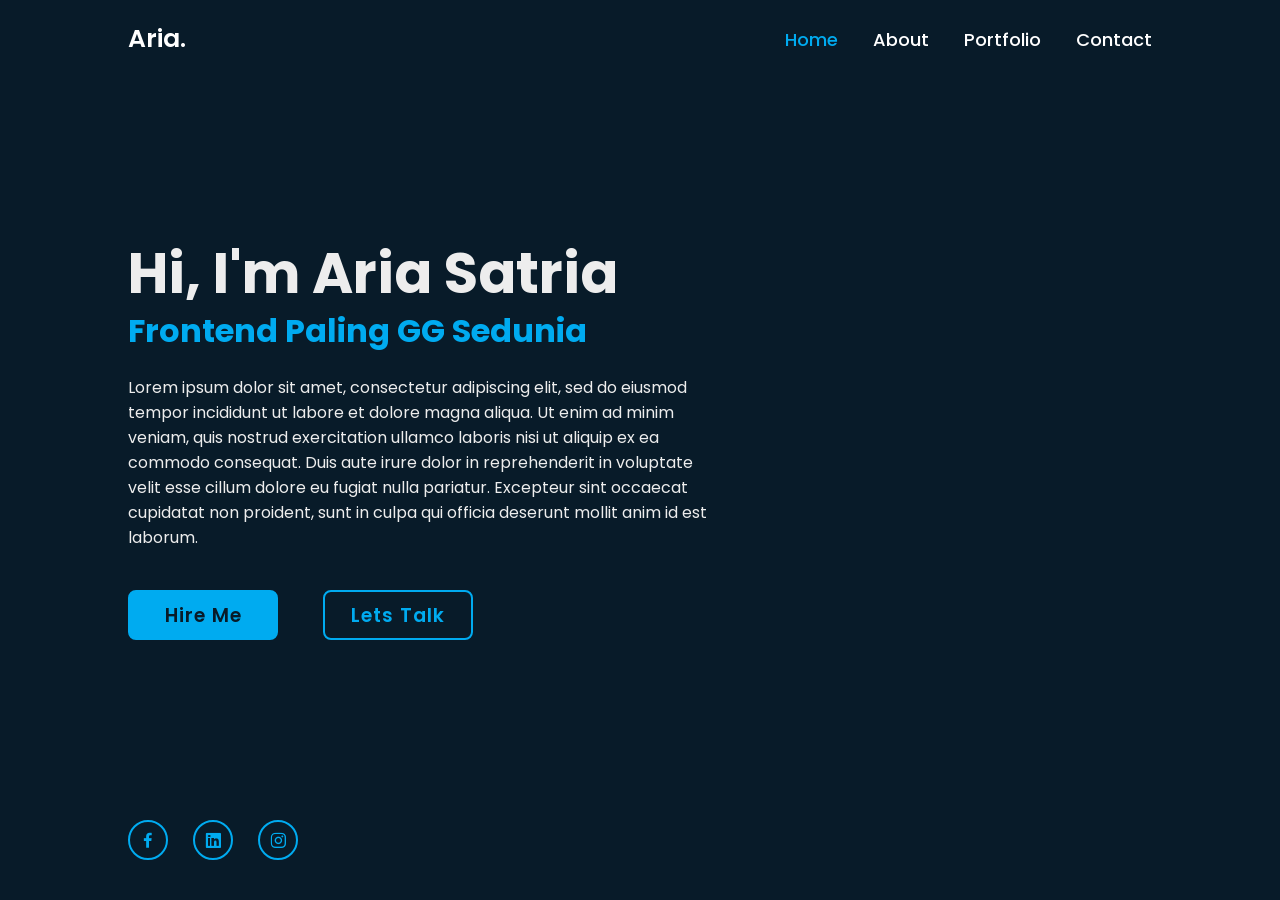
<file: index.html>
<!DOCTYPE html>
<html lang="en">
<head>
    <meta charset="UTF-8">
    <meta http-equiv="X-UA-Compatible" content="IE=edge">
    <meta name="viewport" content="width=device-width, initial-scale=1.0">
    <title>Personal Portfolio Website | Aria Satria</title>
    <link rel="stylesheet" href="style/style.css">
    <link href='https://unpkg.com/boxicons@2.1.4/css/boxicons.min.css' rel='stylesheet'>
    <link href="style/hamburgers.css" rel="stylesheet">
    <script src="style/script.js" defer></script>
</head>
<body>
    <header class="header">
        <div href="#" class="logo">Aria.</a></div>
        <nav class="navbar">
            <button class="hamburger hamburger--collapse" type="button">
                <span class="hamburger-box">
                  <span class="hamburger-inner"></span>
                </span>
            </button>
            <div class="navbar-link">
                <ul>
                    <li><a href="index.html" class="active">Home</a></li>
                    <li><a href="about.html">About</a></li>
                    <!-- <li><a href="#">Services</a></li> -->
                    <li><a href="portfolio.html">Portfolio</a></li>
                    <li><a href="contact.html">Contact</a></li>
                </ul>
            </div>
        </nav>

    </header>

    <section class="home">
        <div class="home-content">
            <h1>Hi, I'm Aria Satria</h1>
            <h3>Frontend Paling GG Sedunia</h3>
            <p>Lorem ipsum dolor sit amet, consectetur adipiscing elit, sed do eiusmod tempor incididunt ut labore et dolore magna aliqua. Ut enim ad minim veniam, quis nostrud exercitation ullamco laboris nisi ut aliquip ex ea commodo consequat. Duis aute irure dolor in reprehenderit in voluptate velit esse cillum dolore eu fugiat nulla pariatur. Excepteur sint occaecat cupidatat non proident, sunt in culpa qui officia deserunt mollit anim id est laborum.</p>
            <div class="btn-box">
                <a href="#">Hire Me</a>
                <a href="#">Lets Talk</a>
            </div>
        </div>

        <div class="home-sci">
            <a href="#"><i class='bx bxl-facebook'></i></a>
            <a href="#"><i class='bx bxl-linkedin-square' ></i></a>
            <a href="#"><i class='bx bxl-instagram'></i></a>
        </div>
    </section>
</body>
</html>
</file>
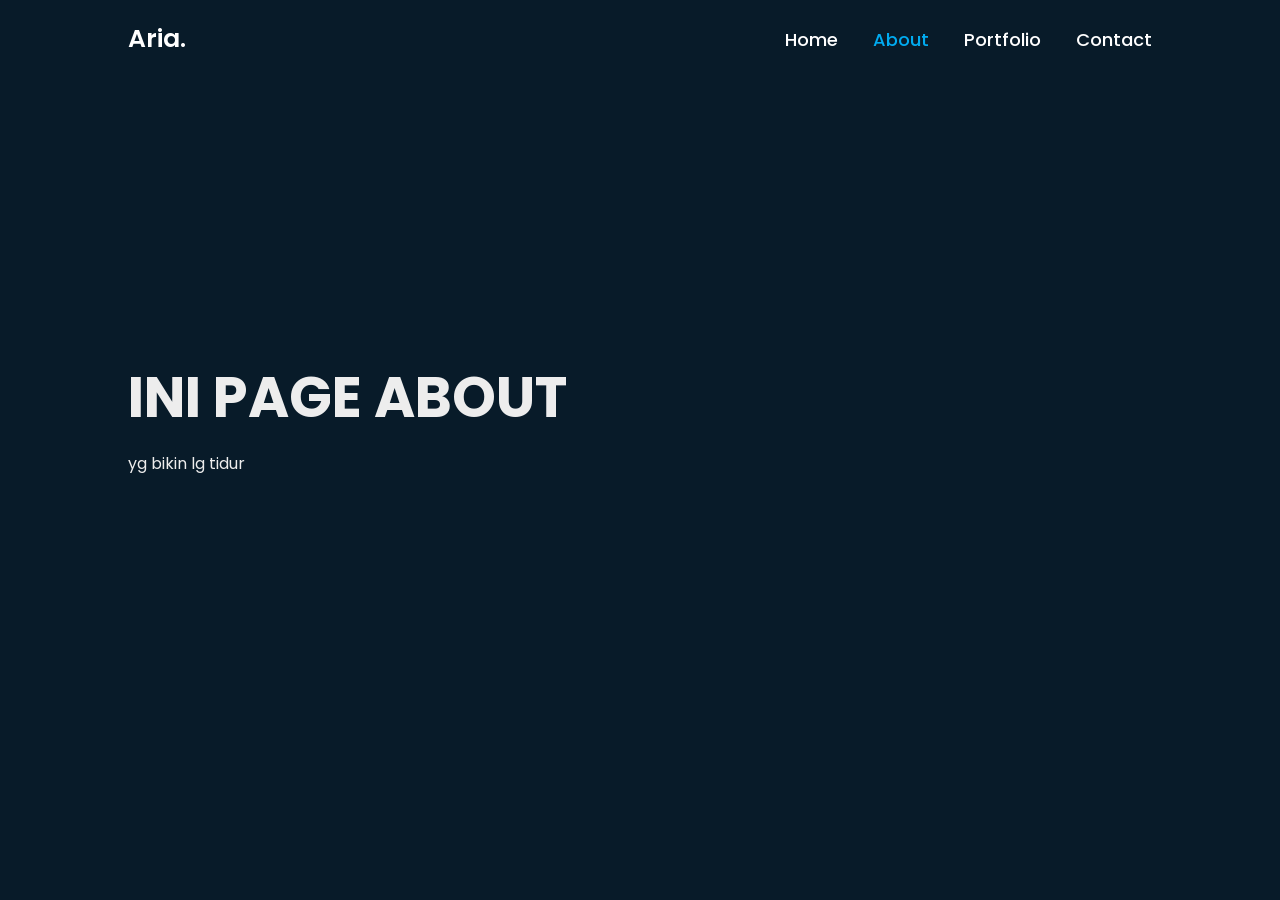
<file: about.html>
<!DOCTYPE html>
<html lang="en">
<head>
    <meta charset="UTF-8">
    <meta http-equiv="X-UA-Compatible" content="IE=edge">
    <meta name="viewport" content="width=device-width, initial-scale=1.0">
    <title>Personal Portfolio Website | Aria Satria</title>
    <link rel="stylesheet" href="style/style.css">
    <link href='https://unpkg.com/boxicons@2.1.4/css/boxicons.min.css' rel='stylesheet'>
    <script src="style/script.js" defer></script>
    <link href="style/hamburgers.css" rel="stylesheet">
</head>
<body>
    <header class="header">
        <div href="#" class="logo">Aria.</a></div>
        <nav class="navbar">
            <button class="hamburger hamburger--collapse" type="button">
                <span class="hamburger-box">
                  <span class="hamburger-inner"></span>
                </span>
            </button>
            <div class="navbar-link">
                <ul>
                    <li><a href="index.html">Home</a></li>
                    <li><a href="about.html" class="active">About</a></li>
                    <!-- <li><a href="#">Services</a></li> -->
                    <li><a href="portfolio.html">Portfolio</a></li>
                    <li><a href="contact.html">Contact</a></li>
                </ul>
            </div>
        </nav>

    </header>

    <section class="home">
        <div class="home-content">
            <h1>INI PAGE ABOUT</h1>
            <p>yg bikin lg tidur</p>
    </section>
</body>
</html>
</file>
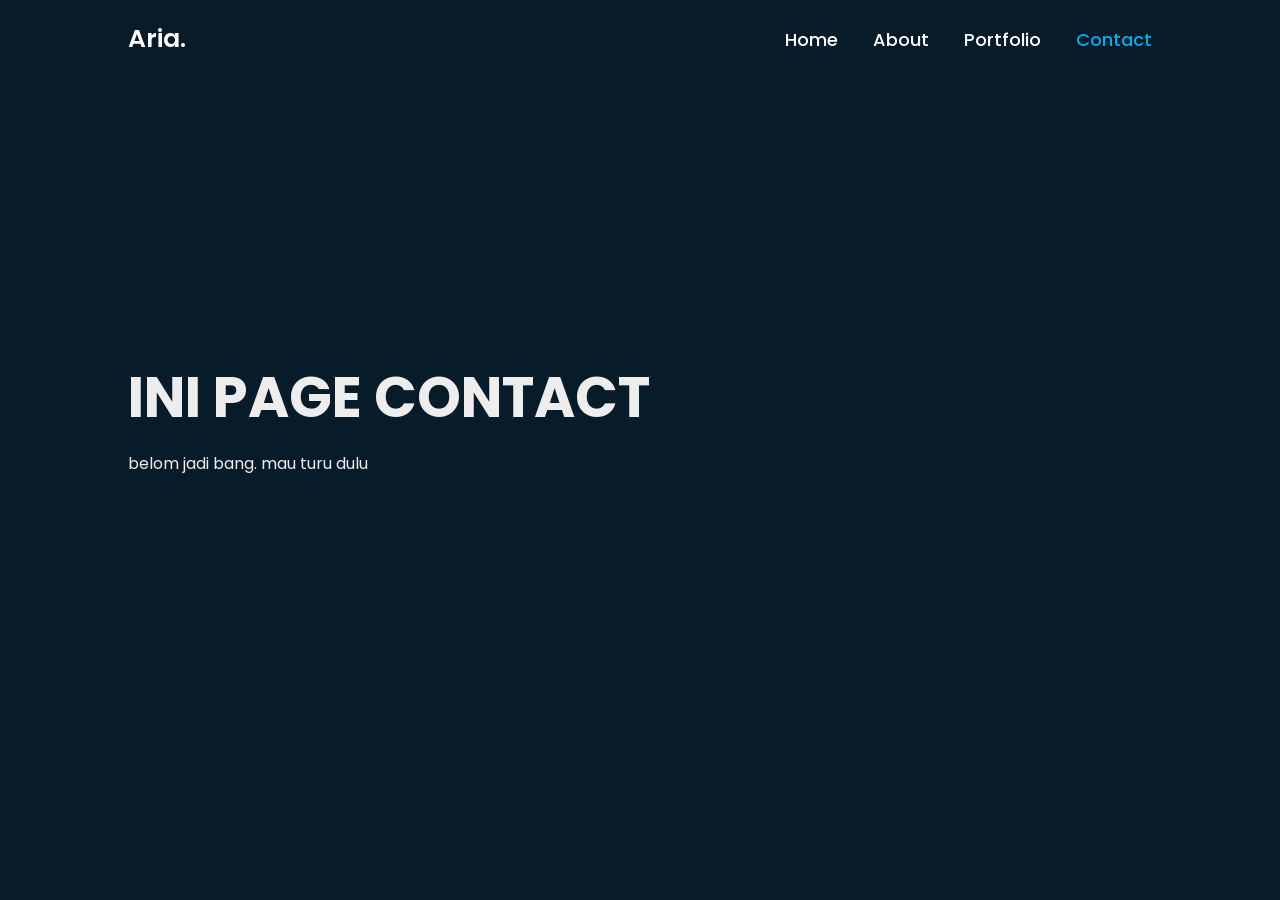
<file: contact.html>
<!DOCTYPE html>
<html lang="en">
<head>
    <meta charset="UTF-8">
    <meta http-equiv="X-UA-Compatible" content="IE=edge">
    <meta name="viewport" content="width=device-width, initial-scale=1.0">
    <title>Personal Portfolio Website | Aria Satria</title>
    <link rel="stylesheet" href="style/style.css">
    <link href='https://unpkg.com/boxicons@2.1.4/css/boxicons.min.css' rel='stylesheet'>
    <script src="style/script.js" defer></script>
    <link href="style/hamburgers.css" rel="stylesheet">
</head>
<body>
    <header class="header">
        <div href="#" class="logo">Aria.</a></div>
        <nav class="navbar">
            <button class="hamburger hamburger--collapse" type="button">
                <span class="hamburger-box">
                  <span class="hamburger-inner"></span>
                </span>
            </button>
            <div class="navbar-link">
                <ul>
                    <li><a href="index.html">Home</a></li>
                    <li><a href="about.html">About</a></li>
                    <!-- <li><a href="#">Services</a></li> -->
                    <li><a href="portfolio.html">Portfolio</a></li>
                    <li><a href="contact.html" class="active">Contact</a></li>
                </ul>
            </div>
        </nav>

    </header>

    <section class="home">
        <div class="home-content">
            <h1>INI PAGE CONTACT</h1>
            <p>belom jadi bang. mau turu dulu</p>
    </section>
</body>
</html>
</file>
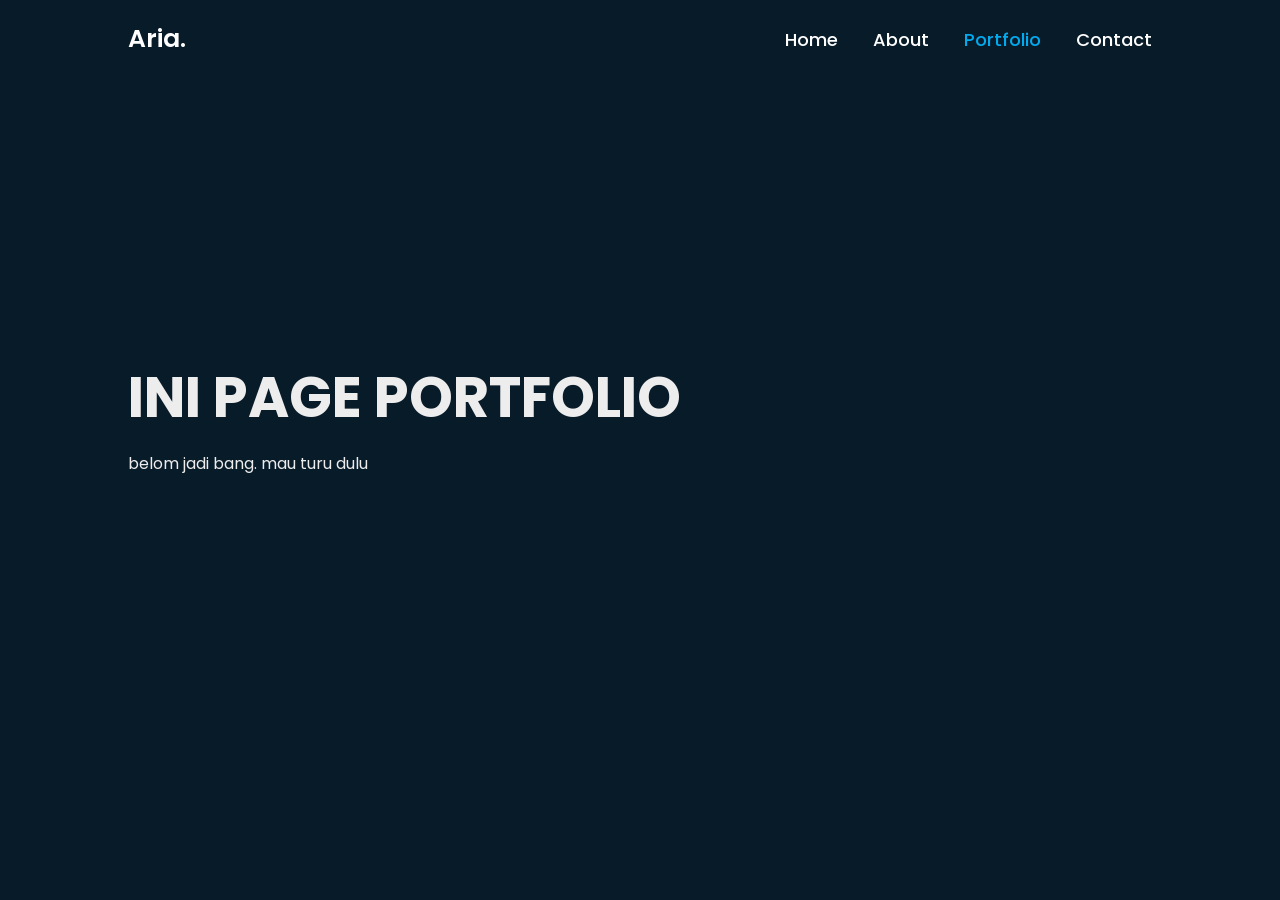
<file: portfolio.html>
<!DOCTYPE html>
<html lang="en">
<head>
    <meta charset="UTF-8">
    <meta http-equiv="X-UA-Compatible" content="IE=edge">
    <meta name="viewport" content="width=device-width, initial-scale=1.0">
    <title>Personal Portfolio Website | Aria Satria</title>
    <link rel="stylesheet" href="style/style.css">
    <link href='https://unpkg.com/boxicons@2.1.4/css/boxicons.min.css' rel='stylesheet'>
    <script src="style/script.js" defer></script>
    <link href="style/hamburgers.css" rel="stylesheet">
</head>
<body>
    <header class="header">
        <div href="#" class="logo">Aria.</a></div>
        <nav class="navbar">
            <button class="hamburger hamburger--collapse" type="button">
                <span class="hamburger-box">
                  <span class="hamburger-inner"></span>
                </span>
            </button>
            <div class="navbar-link">
                <ul>
                    <li><a href="index.html">Home</a></li>
                    <li><a href="about.html">About</a></li>
                    <!-- <li><a href="#">Services</a></li> -->
                    <li><a href="portfolio.html" class="active">Portfolio</a></li>
                    <li><a href="contact.html">Contact</a></li>
                </ul>
            </div>
        </nav>

    </header>

    <section class="home">
        <div class="home-content">
            <h1>INI PAGE PORTFOLIO</h1>
            <p>belom jadi bang. mau turu dulu</p>
    </section>
</body>
</html>
</file>
<file: style/style.css>
@import url('https://fonts.googleapis.com/css2?family=Poppins:wght@300,400,500,600,700,800,900&display=swap');

* {
    margin: 0;
    padding: 0;
    box-sizing: border-box;
    font-family: 'Poppins', sans-serif;
}

body {
    background: #081b29;
    color: #ededed;
}

.header {
    position: fixed;
    top: 0;
    top: 0;
    left: 0;
    width: 100%;
    padding: 20px 10%;
    background: transparent;
    display: flex;
    justify-content: space-between;
    align-items: center;
    z-index: 100;
}

.logo {
    font-size: 25px;
    color: white;
    text-decoration: none;
    font-weight: 600;
}


.navbar {
    display: flex;
    justify-content: space-between;
    position: relative;
}

.navbar-link ul {
    display: flex;
}

.navbar-link li {
    list-style: none;
}

.navbar-link li a {
    font-size: 18px;
    color: white;
    text-decoration: none;
    font-weight: 500;
    margin-left: 35px;
}

.navbar-link li a:hover,
.navbar-link li a.active     {
    color: #00abf0;
}

.hamburger {
    position: fixed;
    top: 32px;
    right: 50px;
    display: none;
    flex-direction: column;
    justify-content: space-between;
    width: 20px;
    height: 17px;
}

/* .hamburger .bar {
    height: 2px;
    width: 100%;
    background-color: white;
    border-radius: 10px;
} */


@media (max-width: 600px) {
    .hamburger {
        display: flex;
    }

    .navbar-link{
        display: none;
        width: 100%;
    }

    .navbar {
        flex-direction: column;
        align-items: flex-start;
    }

    .navbar-link ul {
        flex-direction: column;
        gap: 0.8rem;
        position: fixed;
        top: 1.6rem;
        right: 3rem;
    }

    .navbar-link li {
        text-align: center;
    }

    .navbar-link li a {
        padding: .5rem 1rem;
    }

    .navbar-link.active {
        display: flex;
    }
}


.home {
    height: 100vh;
    /* background: url(''); */
    display: flex;
    align-items: center;
    padding: 0 10%;
}

.home-content {
    max-width: 600px;
    margin: 20px 0 40px;
}

.home-content h1 {
    font-size: 56px;
    font-weight: 700;
    line-height: 1.2;
}

.home-content h3 {
    font-size: 32px;
    font-weight: 700;
    color: #00abf0;
}

.home-content p {
    font-size: 16px;
    margin: 20px 0 40px;
}

.home-content .btn-box {
    display: flex;
    justify-content: space-between;
    width: 345px;
    height: 50px;
}

.btn-box a {
    position: relative;
    display: inline-flex;
    justify-content: center;
    align-items: center;
    width: 150px;
    height: 100%;
    background: #00abf0;
    border: 2px solid #00abf0;
    border-radius: 8px;
    font-size: 19px;
    color: #081b29;
    text-decoration: none;
    font-weight: 600;
    letter-spacing: 1px;
    z-index: 1;
    overflow: hidden;
    transition: .5s;
}

.btn-box a:hover {
    color: #00abf0;
}

.btn-box a:nth-child(2) {
    background: transparent;
    color: #00abf0;
}

.btn-box a:nth-child(2):hover {
    color: #081b29;
}

.btn-box a:nth-child(2)::before {
    background: #00abf0;
}

.btn-box a::before {
    content: '';
    position: absolute;
    top: 0;
    left: 0;
    width: 0;
    height: 100%;
    background: #081b29;
    z-index: -1;
    transition: .5s;
}

.btn-box a:hover::before {
    width: 100%;
}

.home-sci {
    position: absolute;
    bottom: 40px;
    width: 170px;
    display: flex;
    justify-content: space-between;
}

.home-sci a {
    position: relative;
    display: inline-flex;
    justify-content: center;
    align-items: center;
    width: 40px;
    height: 40px;
    background: transparent;
    border: 2px solid #00abf0;
    border-radius: 50%;
    font-size: 20px;
    color: #00abf0;
    text-decoration: none;
    z-index: 1;
    overflow: hidden;
    transition: .5s;
}

.home-sci a:hover {
    color: #081b29;
}

.home-sci a::before {
    content: '';
    position: absolute;
    top: 0;
    left: 0;
    width: 0;
    height: 100%;
    background: #00abf0;
    z-index: -1;
    transition: .5s;
}


.home-sci a:hover::before {
    width: 100%;

}
</file>
<file: style/hamburgers.css>
/*!
 * Hamburgers
 * @description Tasty CSS-animated hamburgers
 * @author Jonathan Suh @jonsuh
 * @site https://jonsuh.com/hamburgers
 * @link https://github.com/jonsuh/hamburgers
 */
.hamburger {
  padding: 15px 15px;
  cursor: pointer;
  transition-property: opacity, filter;
  transition-duration: 0.15s;
  transition-timing-function: linear;
  font: inherit;
  color: inherit;
  text-transform: none;
  background-color: transparent;
  border: 0;
  margin: 0;
  overflow: visible; }
  .hamburger:hover {
    opacity: 1; }
  .hamburger.is-active:hover {
    opacity: 1; }
  .hamburger.is-active .hamburger-inner,
  .hamburger.is-active .hamburger-inner::before,
  .hamburger.is-active .hamburger-inner::after {
    background-color: #ffffffc4; }

.hamburger-box {
  width: 40px;
  height: 24px;
  display: inline-block;
  position: relative; }

.hamburger-inner {
  display: block;
  top: 50%;
  margin-top: -2px; }
  .hamburger-inner, .hamburger-inner::before, .hamburger-inner::after {
    width: 40px;
    height: 4px;
    background-color: #ffffff;
    border-radius: 4px;
    position: absolute;
    transition-property: transform;
    transition-duration: 0.15s;
    transition-timing-function: ease; }
  .hamburger-inner::before, .hamburger-inner::after {
    content: "";
    display: block; }
  .hamburger-inner::before {
    top: -10px; }
  .hamburger-inner::after {
    bottom: -10px; }

/*
   * 3DX
   */
.hamburger--3dx .hamburger-box {
  perspective: 80px; }

.hamburger--3dx .hamburger-inner {
  transition: transform 0.15s cubic-bezier(0.645, 0.045, 0.355, 1), background-color 0s 0.1s cubic-bezier(0.645, 0.045, 0.355, 1); }
  .hamburger--3dx .hamburger-inner::before, .hamburger--3dx .hamburger-inner::after {
    transition: transform 0s 0.1s cubic-bezier(0.645, 0.045, 0.355, 1); }

.hamburger--3dx.is-active .hamburger-inner {
  background-color: transparent !important;
  transform: rotateY(180deg); }
  .hamburger--3dx.is-active .hamburger-inner::before {
    transform: translate3d(0, 10px, 0) rotate(45deg); }
  .hamburger--3dx.is-active .hamburger-inner::after {
    transform: translate3d(0, -10px, 0) rotate(-45deg); }

/*
   * 3DX Reverse
   */
.hamburger--3dx-r .hamburger-box {
  perspective: 80px; }

.hamburger--3dx-r .hamburger-inner {
  transition: transform 0.15s cubic-bezier(0.645, 0.045, 0.355, 1), background-color 0s 0.1s cubic-bezier(0.645, 0.045, 0.355, 1); }
  .hamburger--3dx-r .hamburger-inner::before, .hamburger--3dx-r .hamburger-inner::after {
    transition: transform 0s 0.1s cubic-bezier(0.645, 0.045, 0.355, 1); }

.hamburger--3dx-r.is-active .hamburger-inner {
  background-color: transparent !important;
  transform: rotateY(-180deg); }
  .hamburger--3dx-r.is-active .hamburger-inner::before {
    transform: translate3d(0, 10px, 0) rotate(45deg); }
  .hamburger--3dx-r.is-active .hamburger-inner::after {
    transform: translate3d(0, -10px, 0) rotate(-45deg); }

/*
   * 3DY
   */
.hamburger--3dy .hamburger-box {
  perspective: 80px; }

.hamburger--3dy .hamburger-inner {
  transition: transform 0.15s cubic-bezier(0.645, 0.045, 0.355, 1), background-color 0s 0.1s cubic-bezier(0.645, 0.045, 0.355, 1); }
  .hamburger--3dy .hamburger-inner::before, .hamburger--3dy .hamburger-inner::after {
    transition: transform 0s 0.1s cubic-bezier(0.645, 0.045, 0.355, 1); }

.hamburger--3dy.is-active .hamburger-inner {
  background-color: transparent !important;
  transform: rotateX(-180deg); }
  .hamburger--3dy.is-active .hamburger-inner::before {
    transform: translate3d(0, 10px, 0) rotate(45deg); }
  .hamburger--3dy.is-active .hamburger-inner::after {
    transform: translate3d(0, -10px, 0) rotate(-45deg); }

/*
   * 3DY Reverse
   */
.hamburger--3dy-r .hamburger-box {
  perspective: 80px; }

.hamburger--3dy-r .hamburger-inner {
  transition: transform 0.15s cubic-bezier(0.645, 0.045, 0.355, 1), background-color 0s 0.1s cubic-bezier(0.645, 0.045, 0.355, 1); }
  .hamburger--3dy-r .hamburger-inner::before, .hamburger--3dy-r .hamburger-inner::after {
    transition: transform 0s 0.1s cubic-bezier(0.645, 0.045, 0.355, 1); }

.hamburger--3dy-r.is-active .hamburger-inner {
  background-color: transparent !important;
  transform: rotateX(180deg); }
  .hamburger--3dy-r.is-active .hamburger-inner::before {
    transform: translate3d(0, 10px, 0) rotate(45deg); }
  .hamburger--3dy-r.is-active .hamburger-inner::after {
    transform: translate3d(0, -10px, 0) rotate(-45deg); }

/*
   * 3DXY
   */
.hamburger--3dxy .hamburger-box {
  perspective: 80px; }

.hamburger--3dxy .hamburger-inner {
  transition: transform 0.15s cubic-bezier(0.645, 0.045, 0.355, 1), background-color 0s 0.1s cubic-bezier(0.645, 0.045, 0.355, 1); }
  .hamburger--3dxy .hamburger-inner::before, .hamburger--3dxy .hamburger-inner::after {
    transition: transform 0s 0.1s cubic-bezier(0.645, 0.045, 0.355, 1); }

.hamburger--3dxy.is-active .hamburger-inner {
  background-color: transparent !important;
  transform: rotateX(180deg) rotateY(180deg); }
  .hamburger--3dxy.is-active .hamburger-inner::before {
    transform: translate3d(0, 10px, 0) rotate(45deg); }
  .hamburger--3dxy.is-active .hamburger-inner::after {
    transform: translate3d(0, -10px, 0) rotate(-45deg); }

/*
   * 3DXY Reverse
   */
.hamburger--3dxy-r .hamburger-box {
  perspective: 80px; }

.hamburger--3dxy-r .hamburger-inner {
  transition: transform 0.15s cubic-bezier(0.645, 0.045, 0.355, 1), background-color 0s 0.1s cubic-bezier(0.645, 0.045, 0.355, 1); }
  .hamburger--3dxy-r .hamburger-inner::before, .hamburger--3dxy-r .hamburger-inner::after {
    transition: transform 0s 0.1s cubic-bezier(0.645, 0.045, 0.355, 1); }

.hamburger--3dxy-r.is-active .hamburger-inner {
  background-color: transparent !important;
  transform: rotateX(180deg) rotateY(180deg) rotateZ(-180deg); }
  .hamburger--3dxy-r.is-active .hamburger-inner::before {
    transform: translate3d(0, 10px, 0) rotate(45deg); }
  .hamburger--3dxy-r.is-active .hamburger-inner::after {
    transform: translate3d(0, -10px, 0) rotate(-45deg); }

/*
   * Arrow
   */
.hamburger--arrow.is-active .hamburger-inner::before {
  transform: translate3d(-8px, 0, 0) rotate(-45deg) scale(0.7, 1); }

.hamburger--arrow.is-active .hamburger-inner::after {
  transform: translate3d(-8px, 0, 0) rotate(45deg) scale(0.7, 1); }

/*
   * Arrow Right
   */
.hamburger--arrow-r.is-active .hamburger-inner::before {
  transform: translate3d(8px, 0, 0) rotate(45deg) scale(0.7, 1); }

.hamburger--arrow-r.is-active .hamburger-inner::after {
  transform: translate3d(8px, 0, 0) rotate(-45deg) scale(0.7, 1); }

/*
   * Arrow Alt
   */
.hamburger--arrowalt .hamburger-inner::before {
  transition: top 0.1s 0.1s ease, transform 0.1s cubic-bezier(0.165, 0.84, 0.44, 1); }

.hamburger--arrowalt .hamburger-inner::after {
  transition: bottom 0.1s 0.1s ease, transform 0.1s cubic-bezier(0.165, 0.84, 0.44, 1); }

.hamburger--arrowalt.is-active .hamburger-inner::before {
  top: 0;
  transform: translate3d(-8px, -10px, 0) rotate(-45deg) scale(0.7, 1);
  transition: top 0.1s ease, transform 0.1s 0.1s cubic-bezier(0.895, 0.03, 0.685, 0.22); }

.hamburger--arrowalt.is-active .hamburger-inner::after {
  bottom: 0;
  transform: translate3d(-8px, 10px, 0) rotate(45deg) scale(0.7, 1);
  transition: bottom 0.1s ease, transform 0.1s 0.1s cubic-bezier(0.895, 0.03, 0.685, 0.22); }

/*
   * Arrow Alt Right
   */
.hamburger--arrowalt-r .hamburger-inner::before {
  transition: top 0.1s 0.1s ease, transform 0.1s cubic-bezier(0.165, 0.84, 0.44, 1); }

.hamburger--arrowalt-r .hamburger-inner::after {
  transition: bottom 0.1s 0.1s ease, transform 0.1s cubic-bezier(0.165, 0.84, 0.44, 1); }

.hamburger--arrowalt-r.is-active .hamburger-inner::before {
  top: 0;
  transform: translate3d(8px, -10px, 0) rotate(45deg) scale(0.7, 1);
  transition: top 0.1s ease, transform 0.1s 0.1s cubic-bezier(0.895, 0.03, 0.685, 0.22); }

.hamburger--arrowalt-r.is-active .hamburger-inner::after {
  bottom: 0;
  transform: translate3d(8px, 10px, 0) rotate(-45deg) scale(0.7, 1);
  transition: bottom 0.1s ease, transform 0.1s 0.1s cubic-bezier(0.895, 0.03, 0.685, 0.22); }

/*
   * Arrow Turn
   */
.hamburger--arrowturn.is-active .hamburger-inner {
  transform: rotate(-180deg); }
  .hamburger--arrowturn.is-active .hamburger-inner::before {
    transform: translate3d(8px, 0, 0) rotate(45deg) scale(0.7, 1); }
  .hamburger--arrowturn.is-active .hamburger-inner::after {
    transform: translate3d(8px, 0, 0) rotate(-45deg) scale(0.7, 1); }

/*
   * Arrow Turn Right
   */
.hamburger--arrowturn-r.is-active .hamburger-inner {
  transform: rotate(-180deg); }
  .hamburger--arrowturn-r.is-active .hamburger-inner::before {
    transform: translate3d(-8px, 0, 0) rotate(-45deg) scale(0.7, 1); }
  .hamburger--arrowturn-r.is-active .hamburger-inner::after {
    transform: translate3d(-8px, 0, 0) rotate(45deg) scale(0.7, 1); }

/*
   * Boring
   */
.hamburger--boring .hamburger-inner, .hamburger--boring .hamburger-inner::before, .hamburger--boring .hamburger-inner::after {
  transition-property: none; }

.hamburger--boring.is-active .hamburger-inner {
  transform: rotate(45deg); }
  .hamburger--boring.is-active .hamburger-inner::before {
    top: 0;
    opacity: 0; }
  .hamburger--boring.is-active .hamburger-inner::after {
    bottom: 0;
    transform: rotate(-90deg); }

/*
   * Collapse
   */
.hamburger--collapse .hamburger-inner {
  top: auto;
  bottom: 0;
  transition-duration: 0.13s;
  transition-delay: 0.13s;
  transition-timing-function: cubic-bezier(0.55, 0.055, 0.675, 0.19); }
  .hamburger--collapse .hamburger-inner::after {
    top: -20px;
    transition: top 0.2s 0.2s cubic-bezier(0.33333, 0.66667, 0.66667, 1), opacity 0.1s linear; }
  .hamburger--collapse .hamburger-inner::before {
    transition: top 0.12s 0.2s cubic-bezier(0.33333, 0.66667, 0.66667, 1), transform 0.13s cubic-bezier(0.55, 0.055, 0.675, 0.19); }

.hamburger--collapse.is-active .hamburger-inner {
  transform: translate3d(0, -10px, 0) rotate(-45deg);
  transition-delay: 0.22s;
  transition-timing-function: cubic-bezier(0.215, 0.61, 0.355, 1); }
  .hamburger--collapse.is-active .hamburger-inner::after {
    top: 0;
    opacity: 0;
    transition: top 0.2s cubic-bezier(0.33333, 0, 0.66667, 0.33333), opacity 0.1s 0.22s linear; }
  .hamburger--collapse.is-active .hamburger-inner::before {
    top: 0;
    transform: rotate(-90deg);
    transition: top 0.1s 0.16s cubic-bezier(0.33333, 0, 0.66667, 0.33333), transform 0.13s 0.25s cubic-bezier(0.215, 0.61, 0.355, 1); }

/*
   * Collapse Reverse
   */
.hamburger--collapse-r .hamburger-inner {
  top: auto;
  bottom: 0;
  transition-duration: 0.13s;
  transition-delay: 0.13s;
  transition-timing-function: cubic-bezier(0.55, 0.055, 0.675, 0.19); }
  .hamburger--collapse-r .hamburger-inner::after {
    top: -20px;
    transition: top 0.2s 0.2s cubic-bezier(0.33333, 0.66667, 0.66667, 1), opacity 0.1s linear; }
  .hamburger--collapse-r .hamburger-inner::before {
    transition: top 0.12s 0.2s cubic-bezier(0.33333, 0.66667, 0.66667, 1), transform 0.13s cubic-bezier(0.55, 0.055, 0.675, 0.19); }

.hamburger--collapse-r.is-active .hamburger-inner {
  transform: translate3d(0, -10px, 0) rotate(45deg);
  transition-delay: 0.22s;
  transition-timing-function: cubic-bezier(0.215, 0.61, 0.355, 1); }
  .hamburger--collapse-r.is-active .hamburger-inner::after {
    top: 0;
    opacity: 0;
    transition: top 0.2s cubic-bezier(0.33333, 0, 0.66667, 0.33333), opacity 0.1s 0.22s linear; }
  .hamburger--collapse-r.is-active .hamburger-inner::before {
    top: 0;
    transform: rotate(90deg);
    transition: top 0.1s 0.16s cubic-bezier(0.33333, 0, 0.66667, 0.33333), transform 0.13s 0.25s cubic-bezier(0.215, 0.61, 0.355, 1); }

/*
   * Elastic
   */
.hamburger--elastic .hamburger-inner {
  top: 2px;
  transition-duration: 0.275s;
  transition-timing-function: cubic-bezier(0.68, -0.55, 0.265, 1.55); }
  .hamburger--elastic .hamburger-inner::before {
    top: 10px;
    transition: opacity 0.125s 0.275s ease; }
  .hamburger--elastic .hamburger-inner::after {
    top: 20px;
    transition: transform 0.275s cubic-bezier(0.68, -0.55, 0.265, 1.55); }

.hamburger--elastic.is-active .hamburger-inner {
  transform: translate3d(0, 10px, 0) rotate(135deg);
  transition-delay: 0.075s; }
  .hamburger--elastic.is-active .hamburger-inner::before {
    transition-delay: 0s;
    opacity: 0; }
  .hamburger--elastic.is-active .hamburger-inner::after {
    transform: translate3d(0, -20px, 0) rotate(-270deg);
    transition-delay: 0.075s; }

/*
   * Elastic Reverse
   */
.hamburger--elastic-r .hamburger-inner {
  top: 2px;
  transition-duration: 0.275s;
  transition-timing-function: cubic-bezier(0.68, -0.55, 0.265, 1.55); }
  .hamburger--elastic-r .hamburger-inner::before {
    top: 10px;
    transition: opacity 0.125s 0.275s ease; }
  .hamburger--elastic-r .hamburger-inner::after {
    top: 20px;
    transition: transform 0.275s cubic-bezier(0.68, -0.55, 0.265, 1.55); }

.hamburger--elastic-r.is-active .hamburger-inner {
  transform: translate3d(0, 10px, 0) rotate(-135deg);
  transition-delay: 0.075s; }
  .hamburger--elastic-r.is-active .hamburger-inner::before {
    transition-delay: 0s;
    opacity: 0; }
  .hamburger--elastic-r.is-active .hamburger-inner::after {
    transform: translate3d(0, -20px, 0) rotate(270deg);
    transition-delay: 0.075s; }

/*
   * Emphatic
   */
.hamburger--emphatic {
  overflow: hidden; }
  .hamburger--emphatic .hamburger-inner {
    transition: background-color 0.125s 0.175s ease-in; }
    .hamburger--emphatic .hamburger-inner::before {
      left: 0;
      transition: transform 0.125s cubic-bezier(0.6, 0.04, 0.98, 0.335), top 0.05s 0.125s linear, left 0.125s 0.175s ease-in; }
    .hamburger--emphatic .hamburger-inner::after {
      top: 10px;
      right: 0;
      transition: transform 0.125s cubic-bezier(0.6, 0.04, 0.98, 0.335), top 0.05s 0.125s linear, right 0.125s 0.175s ease-in; }
  .hamburger--emphatic.is-active .hamburger-inner {
    transition-delay: 0s;
    transition-timing-function: ease-out;
    background-color: transparent !important; }
    .hamburger--emphatic.is-active .hamburger-inner::before {
      left: -80px;
      top: -80px;
      transform: translate3d(80px, 80px, 0) rotate(45deg);
      transition: left 0.125s ease-out, top 0.05s 0.125s linear, transform 0.125s 0.175s cubic-bezier(0.075, 0.82, 0.165, 1); }
    .hamburger--emphatic.is-active .hamburger-inner::after {
      right: -80px;
      top: -80px;
      transform: translate3d(-80px, 80px, 0) rotate(-45deg);
      transition: right 0.125s ease-out, top 0.05s 0.125s linear, transform 0.125s 0.175s cubic-bezier(0.075, 0.82, 0.165, 1); }

/*
   * Emphatic Reverse
   */
.hamburger--emphatic-r {
  overflow: hidden; }
  .hamburger--emphatic-r .hamburger-inner {
    transition: background-color 0.125s 0.175s ease-in; }
    .hamburger--emphatic-r .hamburger-inner::before {
      left: 0;
      transition: transform 0.125s cubic-bezier(0.6, 0.04, 0.98, 0.335), top 0.05s 0.125s linear, left 0.125s 0.175s ease-in; }
    .hamburger--emphatic-r .hamburger-inner::after {
      top: 10px;
      right: 0;
      transition: transform 0.125s cubic-bezier(0.6, 0.04, 0.98, 0.335), top 0.05s 0.125s linear, right 0.125s 0.175s ease-in; }
  .hamburger--emphatic-r.is-active .hamburger-inner {
    transition-delay: 0s;
    transition-timing-function: ease-out;
    background-color: transparent !important; }
    .hamburger--emphatic-r.is-active .hamburger-inner::before {
      left: -80px;
      top: 80px;
      transform: translate3d(80px, -80px, 0) rotate(-45deg);
      transition: left 0.125s ease-out, top 0.05s 0.125s linear, transform 0.125s 0.175s cubic-bezier(0.075, 0.82, 0.165, 1); }
    .hamburger--emphatic-r.is-active .hamburger-inner::after {
      right: -80px;
      top: 80px;
      transform: translate3d(-80px, -80px, 0) rotate(45deg);
      transition: right 0.125s ease-out, top 0.05s 0.125s linear, transform 0.125s 0.175s cubic-bezier(0.075, 0.82, 0.165, 1); }

/*
   * Minus
   */
.hamburger--minus .hamburger-inner::before, .hamburger--minus .hamburger-inner::after {
  transition: bottom 0.08s 0s ease-out, top 0.08s 0s ease-out, opacity 0s linear; }

.hamburger--minus.is-active .hamburger-inner::before, .hamburger--minus.is-active .hamburger-inner::after {
  opacity: 0;
  transition: bottom 0.08s ease-out, top 0.08s ease-out, opacity 0s 0.08s linear; }

.hamburger--minus.is-active .hamburger-inner::before {
  top: 0; }

.hamburger--minus.is-active .hamburger-inner::after {
  bottom: 0; }

/*
   * Slider
   */
.hamburger--slider .hamburger-inner {
  top: 2px; }
  .hamburger--slider .hamburger-inner::before {
    top: 10px;
    transition-property: transform, opacity;
    transition-timing-function: ease;
    transition-duration: 0.15s; }
  .hamburger--slider .hamburger-inner::after {
    top: 20px; }

.hamburger--slider.is-active .hamburger-inner {
  transform: translate3d(0, 10px, 0) rotate(45deg); }
  .hamburger--slider.is-active .hamburger-inner::before {
    transform: rotate(-45deg) translate3d(-5.71429px, -6px, 0);
    opacity: 0; }
  .hamburger--slider.is-active .hamburger-inner::after {
    transform: translate3d(0, -20px, 0) rotate(-90deg); }

/*
   * Slider Reverse
   */
.hamburger--slider-r .hamburger-inner {
  top: 2px; }
  .hamburger--slider-r .hamburger-inner::before {
    top: 10px;
    transition-property: transform, opacity;
    transition-timing-function: ease;
    transition-duration: 0.15s; }
  .hamburger--slider-r .hamburger-inner::after {
    top: 20px; }

.hamburger--slider-r.is-active .hamburger-inner {
  transform: translate3d(0, 10px, 0) rotate(-45deg); }
  .hamburger--slider-r.is-active .hamburger-inner::before {
    transform: rotate(45deg) translate3d(5.71429px, -6px, 0);
    opacity: 0; }
  .hamburger--slider-r.is-active .hamburger-inner::after {
    transform: translate3d(0, -20px, 0) rotate(90deg); }

/*
   * Spin
   */
.hamburger--spin .hamburger-inner {
  transition-duration: 0.22s;
  transition-timing-function: cubic-bezier(0.55, 0.055, 0.675, 0.19); }
  .hamburger--spin .hamburger-inner::before {
    transition: top 0.1s 0.25s ease-in, opacity 0.1s ease-in; }
  .hamburger--spin .hamburger-inner::after {
    transition: bottom 0.1s 0.25s ease-in, transform 0.22s cubic-bezier(0.55, 0.055, 0.675, 0.19); }

.hamburger--spin.is-active .hamburger-inner {
  transform: rotate(225deg);
  transition-delay: 0.12s;
  transition-timing-function: cubic-bezier(0.215, 0.61, 0.355, 1); }
  .hamburger--spin.is-active .hamburger-inner::before {
    top: 0;
    opacity: 0;
    transition: top 0.1s ease-out, opacity 0.1s 0.12s ease-out; }
  .hamburger--spin.is-active .hamburger-inner::after {
    bottom: 0;
    transform: rotate(-90deg);
    transition: bottom 0.1s ease-out, transform 0.22s 0.12s cubic-bezier(0.215, 0.61, 0.355, 1); }

/*
   * Spin Reverse
   */
.hamburger--spin-r .hamburger-inner {
  transition-duration: 0.22s;
  transition-timing-function: cubic-bezier(0.55, 0.055, 0.675, 0.19); }
  .hamburger--spin-r .hamburger-inner::before {
    transition: top 0.1s 0.25s ease-in, opacity 0.1s ease-in; }
  .hamburger--spin-r .hamburger-inner::after {
    transition: bottom 0.1s 0.25s ease-in, transform 0.22s cubic-bezier(0.55, 0.055, 0.675, 0.19); }

.hamburger--spin-r.is-active .hamburger-inner {
  transform: rotate(-225deg);
  transition-delay: 0.12s;
  transition-timing-function: cubic-bezier(0.215, 0.61, 0.355, 1); }
  .hamburger--spin-r.is-active .hamburger-inner::before {
    top: 0;
    opacity: 0;
    transition: top 0.1s ease-out, opacity 0.1s 0.12s ease-out; }
  .hamburger--spin-r.is-active .hamburger-inner::after {
    bottom: 0;
    transform: rotate(90deg);
    transition: bottom 0.1s ease-out, transform 0.22s 0.12s cubic-bezier(0.215, 0.61, 0.355, 1); }

/*
   * Spring
   */
.hamburger--spring .hamburger-inner {
  top: 2px;
  transition: background-color 0s 0.13s linear; }
  .hamburger--spring .hamburger-inner::before {
    top: 10px;
    transition: top 0.1s 0.2s cubic-bezier(0.33333, 0.66667, 0.66667, 1), transform 0.13s cubic-bezier(0.55, 0.055, 0.675, 0.19); }
  .hamburger--spring .hamburger-inner::after {
    top: 20px;
    transition: top 0.2s 0.2s cubic-bezier(0.33333, 0.66667, 0.66667, 1), transform 0.13s cubic-bezier(0.55, 0.055, 0.675, 0.19); }

.hamburger--spring.is-active .hamburger-inner {
  transition-delay: 0.22s;
  background-color: transparent !important; }
  .hamburger--spring.is-active .hamburger-inner::before {
    top: 0;
    transition: top 0.1s 0.15s cubic-bezier(0.33333, 0, 0.66667, 0.33333), transform 0.13s 0.22s cubic-bezier(0.215, 0.61, 0.355, 1);
    transform: translate3d(0, 10px, 0) rotate(45deg); }
  .hamburger--spring.is-active .hamburger-inner::after {
    top: 0;
    transition: top 0.2s cubic-bezier(0.33333, 0, 0.66667, 0.33333), transform 0.13s 0.22s cubic-bezier(0.215, 0.61, 0.355, 1);
    transform: translate3d(0, 10px, 0) rotate(-45deg); }

/*
   * Spring Reverse
   */
.hamburger--spring-r .hamburger-inner {
  top: auto;
  bottom: 0;
  transition-duration: 0.13s;
  transition-delay: 0s;
  transition-timing-function: cubic-bezier(0.55, 0.055, 0.675, 0.19); }
  .hamburger--spring-r .hamburger-inner::after {
    top: -20px;
    transition: top 0.2s 0.2s cubic-bezier(0.33333, 0.66667, 0.66667, 1), opacity 0s linear; }
  .hamburger--spring-r .hamburger-inner::before {
    transition: top 0.1s 0.2s cubic-bezier(0.33333, 0.66667, 0.66667, 1), transform 0.13s cubic-bezier(0.55, 0.055, 0.675, 0.19); }

.hamburger--spring-r.is-active .hamburger-inner {
  transform: translate3d(0, -10px, 0) rotate(-45deg);
  transition-delay: 0.22s;
  transition-timing-function: cubic-bezier(0.215, 0.61, 0.355, 1); }
  .hamburger--spring-r.is-active .hamburger-inner::after {
    top: 0;
    opacity: 0;
    transition: top 0.2s cubic-bezier(0.33333, 0, 0.66667, 0.33333), opacity 0s 0.22s linear; }
  .hamburger--spring-r.is-active .hamburger-inner::before {
    top: 0;
    transform: rotate(90deg);
    transition: top 0.1s 0.15s cubic-bezier(0.33333, 0, 0.66667, 0.33333), transform 0.13s 0.22s cubic-bezier(0.215, 0.61, 0.355, 1); }

/*
   * Stand
   */
.hamburger--stand .hamburger-inner {
  transition: transform 0.075s 0.15s cubic-bezier(0.55, 0.055, 0.675, 0.19), background-color 0s 0.075s linear; }
  .hamburger--stand .hamburger-inner::before {
    transition: top 0.075s 0.075s ease-in, transform 0.075s 0s cubic-bezier(0.55, 0.055, 0.675, 0.19); }
  .hamburger--stand .hamburger-inner::after {
    transition: bottom 0.075s 0.075s ease-in, transform 0.075s 0s cubic-bezier(0.55, 0.055, 0.675, 0.19); }

.hamburger--stand.is-active .hamburger-inner {
  transform: rotate(90deg);
  background-color: transparent !important;
  transition: transform 0.075s 0s cubic-bezier(0.215, 0.61, 0.355, 1), background-color 0s 0.15s linear; }
  .hamburger--stand.is-active .hamburger-inner::before {
    top: 0;
    transform: rotate(-45deg);
    transition: top 0.075s 0.1s ease-out, transform 0.075s 0.15s cubic-bezier(0.215, 0.61, 0.355, 1); }
  .hamburger--stand.is-active .hamburger-inner::after {
    bottom: 0;
    transform: rotate(45deg);
    transition: bottom 0.075s 0.1s ease-out, transform 0.075s 0.15s cubic-bezier(0.215, 0.61, 0.355, 1); }

/*
   * Stand Reverse
   */
.hamburger--stand-r .hamburger-inner {
  transition: transform 0.075s 0.15s cubic-bezier(0.55, 0.055, 0.675, 0.19), background-color 0s 0.075s linear; }
  .hamburger--stand-r .hamburger-inner::before {
    transition: top 0.075s 0.075s ease-in, transform 0.075s 0s cubic-bezier(0.55, 0.055, 0.675, 0.19); }
  .hamburger--stand-r .hamburger-inner::after {
    transition: bottom 0.075s 0.075s ease-in, transform 0.075s 0s cubic-bezier(0.55, 0.055, 0.675, 0.19); }

.hamburger--stand-r.is-active .hamburger-inner {
  transform: rotate(-90deg);
  background-color: transparent !important;
  transition: transform 0.075s 0s cubic-bezier(0.215, 0.61, 0.355, 1), background-color 0s 0.15s linear; }
  .hamburger--stand-r.is-active .hamburger-inner::before {
    top: 0;
    transform: rotate(-45deg);
    transition: top 0.075s 0.1s ease-out, transform 0.075s 0.15s cubic-bezier(0.215, 0.61, 0.355, 1); }
  .hamburger--stand-r.is-active .hamburger-inner::after {
    bottom: 0;
    transform: rotate(45deg);
    transition: bottom 0.075s 0.1s ease-out, transform 0.075s 0.15s cubic-bezier(0.215, 0.61, 0.355, 1); }

/*
   * Squeeze
   */
.hamburger--squeeze .hamburger-inner {
  transition-duration: 0.075s;
  transition-timing-function: cubic-bezier(0.55, 0.055, 0.675, 0.19); }
  .hamburger--squeeze .hamburger-inner::before {
    transition: top 0.075s 0.12s ease, opacity 0.075s ease; }
  .hamburger--squeeze .hamburger-inner::after {
    transition: bottom 0.075s 0.12s ease, transform 0.075s cubic-bezier(0.55, 0.055, 0.675, 0.19); }

.hamburger--squeeze.is-active .hamburger-inner {
  transform: rotate(45deg);
  transition-delay: 0.12s;
  transition-timing-function: cubic-bezier(0.215, 0.61, 0.355, 1); }
  .hamburger--squeeze.is-active .hamburger-inner::before {
    top: 0;
    opacity: 0;
    transition: top 0.075s ease, opacity 0.075s 0.12s ease; }
  .hamburger--squeeze.is-active .hamburger-inner::after {
    bottom: 0;
    transform: rotate(-90deg);
    transition: bottom 0.075s ease, transform 0.075s 0.12s cubic-bezier(0.215, 0.61, 0.355, 1); }

/*
   * Vortex
   */
.hamburger--vortex .hamburger-inner {
  transition-duration: 0.2s;
  transition-timing-function: cubic-bezier(0.19, 1, 0.22, 1); }
  .hamburger--vortex .hamburger-inner::before, .hamburger--vortex .hamburger-inner::after {
    transition-duration: 0s;
    transition-delay: 0.1s;
    transition-timing-function: linear; }
  .hamburger--vortex .hamburger-inner::before {
    transition-property: top, opacity; }
  .hamburger--vortex .hamburger-inner::after {
    transition-property: bottom, transform; }

.hamburger--vortex.is-active .hamburger-inner {
  transform: rotate(765deg);
  transition-timing-function: cubic-bezier(0.19, 1, 0.22, 1); }
  .hamburger--vortex.is-active .hamburger-inner::before, .hamburger--vortex.is-active .hamburger-inner::after {
    transition-delay: 0s; }
  .hamburger--vortex.is-active .hamburger-inner::before {
    top: 0;
    opacity: 0; }
  .hamburger--vortex.is-active .hamburger-inner::after {
    bottom: 0;
    transform: rotate(90deg); }

/*
   * Vortex Reverse
   */
.hamburger--vortex-r .hamburger-inner {
  transition-duration: 0.2s;
  transition-timing-function: cubic-bezier(0.19, 1, 0.22, 1); }
  .hamburger--vortex-r .hamburger-inner::before, .hamburger--vortex-r .hamburger-inner::after {
    transition-duration: 0s;
    transition-delay: 0.1s;
    transition-timing-function: linear; }
  .hamburger--vortex-r .hamburger-inner::before {
    transition-property: top, opacity; }
  .hamburger--vortex-r .hamburger-inner::after {
    transition-property: bottom, transform; }

.hamburger--vortex-r.is-active .hamburger-inner {
  transform: rotate(-765deg);
  transition-timing-function: cubic-bezier(0.19, 1, 0.22, 1); }
  .hamburger--vortex-r.is-active .hamburger-inner::before, .hamburger--vortex-r.is-active .hamburger-inner::after {
    transition-delay: 0s; }
  .hamburger--vortex-r.is-active .hamburger-inner::before {
    top: 0;
    opacity: 0; }
  .hamburger--vortex-r.is-active .hamburger-inner::after {
    bottom: 0;
    transform: rotate(-90deg); }
</file>
